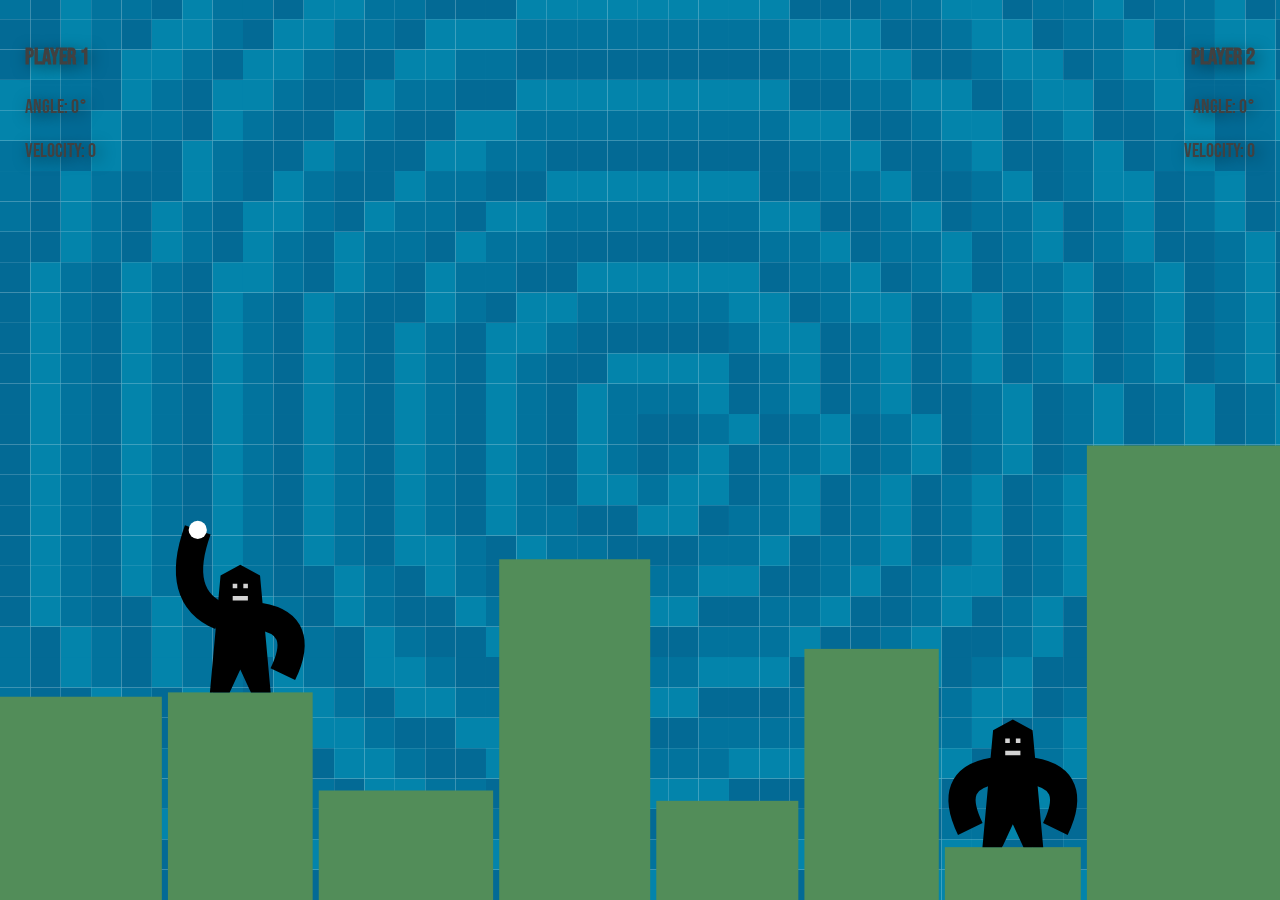
<file: gorilla/index.html>
<!DOCTYPE html>
<html lang="en">
  <head>
    <meta charset="utf-8" />
    <title>Gorillas</title>
    <link rel="stylesheet" href="index.css" />
    <script src="index.js" defer></script>
    <link rel="preconnect" href="https://fonts.googleapis.com">
    <link rel="preconnect" href="https://fonts.gstatic.com" crossorigin>
    <link href="https://fonts.googleapis.com/css2?family=Bebas+Neue&display=swap" rel="stylesheet">
  </head>

  <body>
    <canvas id="game"></canvas>

    <div id="info-left">
      <h3>Player 1</h3>
      <p>Angle: <span class="angle">0</span>°</p>
      <p>Velocity: <span class="velocity">0</span></p>
    </div>

    <div id="info-right">
      <h3>Player 2</h3>
      <p>Angle: <span class="angle">0</span>°</p>
      <p>Velocity: <span class="velocity">0</span></p>
    </div>

    <div id="bomb-grab-area"></div>

    <div id="congratulations">
      <h1><span id="winner">?</span> won!</h1>
      <button id="new-game">New Game</button>
    </div>
  </body>
</html>
</file>
<file: gorilla/index.css>
body {
  margin: 0;
  padding: 0;

  font-family: monospace;
  font-size: 14px;
  color: white;
  user-select: none;
  -webkit-user-select: none;

  display: flex;
  justify-content: center;
  align-items: center;
  
}

#info-left {
  position: absolute;
  top: 20px;
  left: 25px;
  font-family: "Bebas Neue", sans-serif;
  font-size: 20px;
  color: rgb(65, 65, 65);
  text-shadow: 3px 3px 15px rgba(0, 0, 0, 0.5); 
}

#info-right {
  position: absolute;
  top: 20px;
  right: 25px;
  text-align: right;
  font-family: "Bebas Neue", sans-serif;
  font-size: 20px;
  color: rgb(65, 65, 65);
  text-shadow: 3px 3px 15px rgba(0, 0, 0, 0.5); 
}

#bomb-grab-area {
  position: absolute;
  width: 30px;
  height: 30px;
  border-radius: 50%;
  background-color: transparent;
  cursor: grab;
}

#congratulations {
  position: absolute;
  visibility: hidden;
}
</file>
